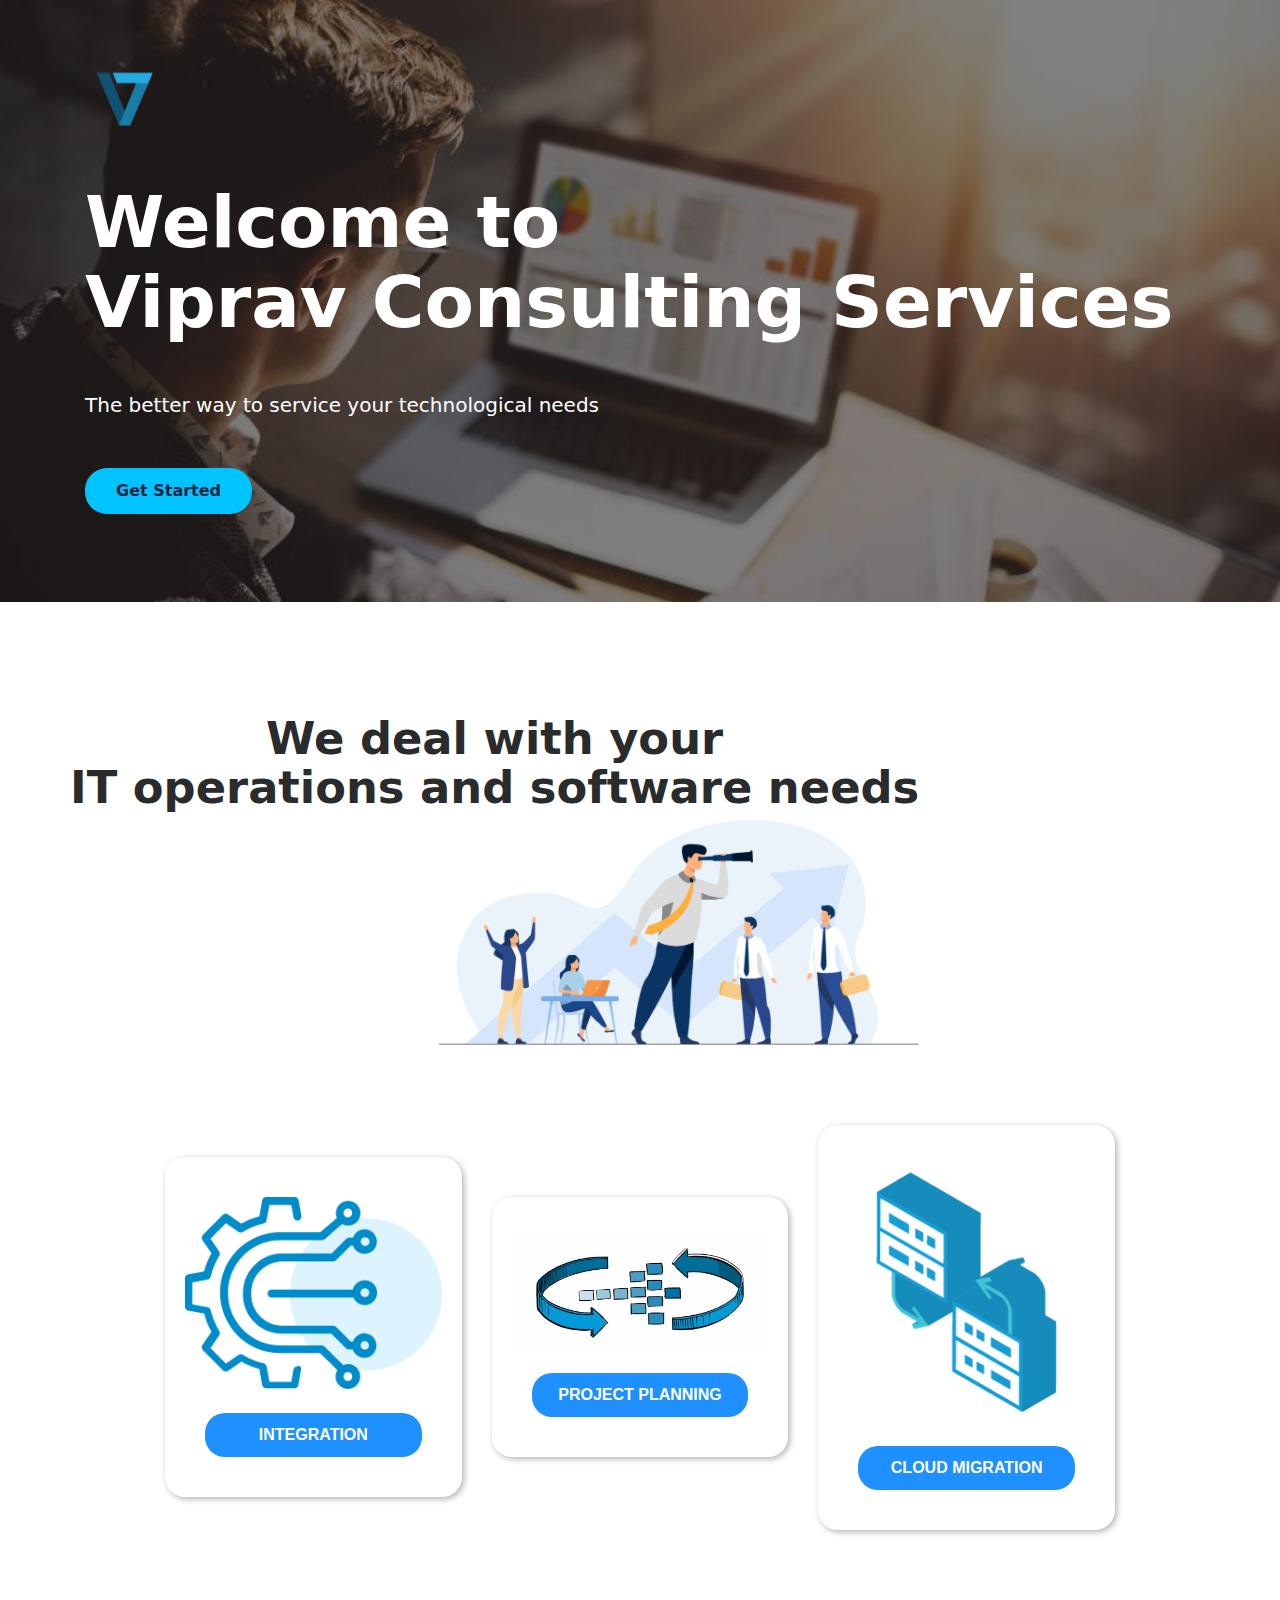
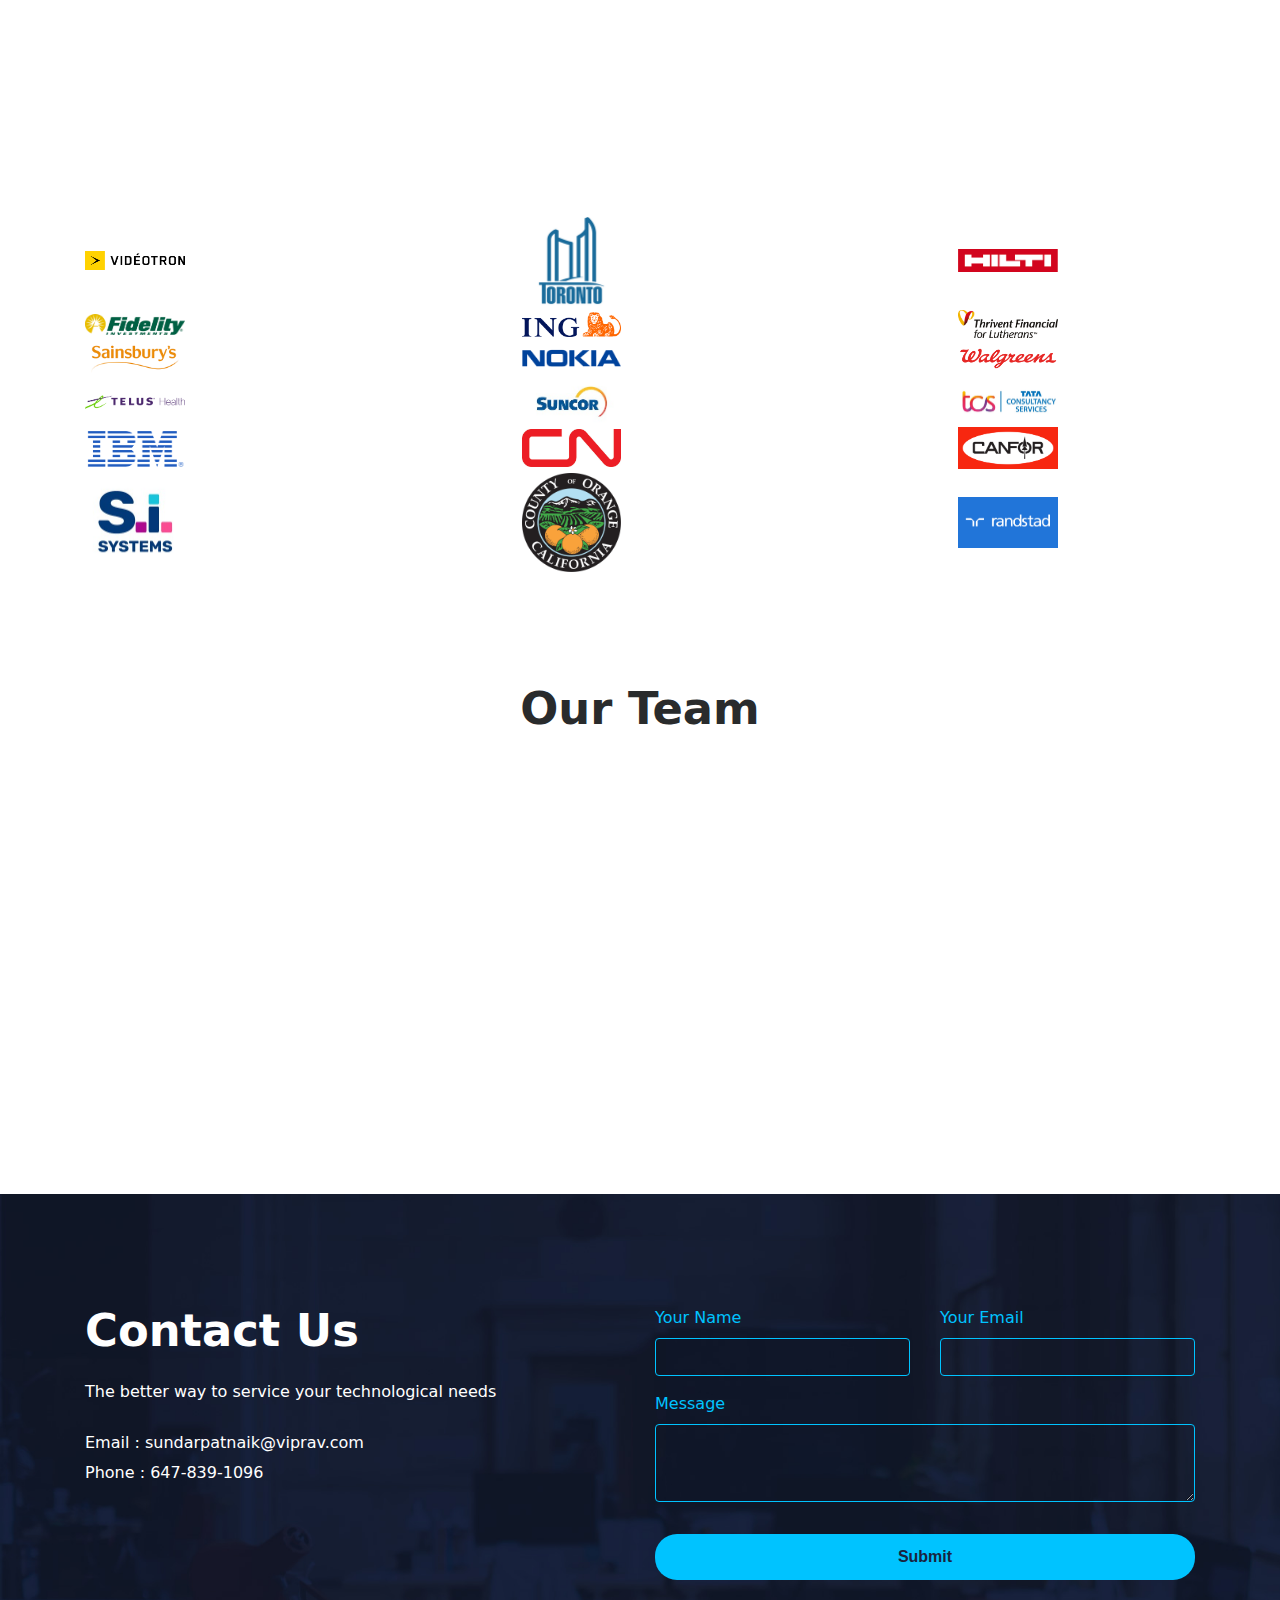
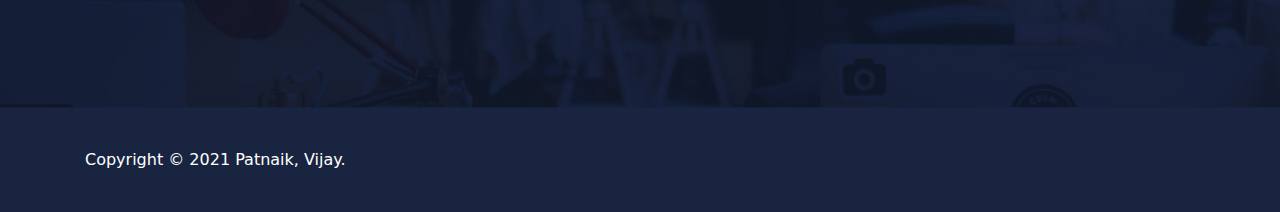
<file: index.html>
<!DOCTYPE html>
<html lang="zh-TW">
  <head>
    <meta charset="UTF-8" />
    <meta
      name="viewport"
      content="width=device-width, initial-scale=1, shrink-to-fit=no"
    />
    <title>Viprav Consulting Services</title>
    <meta name="description" content="Free bootstrap template Atlas" />
    <link
      rel="icon"
      href="img/newVipravLogo.png"
      sizes="32x32"
      type="image/png"
    />
    <!-- custom.css -->
    <link rel="stylesheet" href="css/custom.css" />
    <!-- bootstrap.min.css -->
    <link rel="stylesheet" href="css/bootstrap.min.css" />
    <!-- font-awesome -->
    <link rel="stylesheet" href="font-awesome-4.7.0/css/font-awesome.min.css" />
    <!-- AOS -->
    <link rel="stylesheet" href="css/aos.css" />
    <!-- my css -->
    <link rel="stylesheet" href="css/style.css" />
  </head>

  <body>
    <!-- banner -->
    <div
      class="jumbotron jumbotron-fluid"
      id="banner"
      style="
        background-image: linear-gradient(
            rgba(0, 0, 0, 0.5),
            rgba(0, 0, 0, 0.5)
          ),
          url(img/digital2.jpg);
      "
    >
      <div class="container text-center text-md-left">
        <header>
          <div class="row justify-content-between">
            <div class="col-2">
              <img src="img/newVipravLogo2.png" alt="logo" />
            </div>
            <!-- <div class="col-6 align-self-center text-right">
                        <a href="#contact" class="text-white lead">Get Early Access</a>
                    </div> -->
          </div>
        </header>
        <h1
          data-aos="fade"
          data-aos-easing="linear"
          data-aos-duration="1000"
          data-aos-once="true"
          class="display-3 text-white font-weight-bold my-5"
        >
          Welcome to<br />
          Viprav Consulting Services
        </h1>
        <p
          data-aos="fade"
          data-aos-easing="linear"
          data-aos-duration="1000"
          data-aos-once="true"
          class="lead text-white my-4"
        >
          The better way to service your technological needs
        </p>
        <a
          href="#contact"
          data-aos="fade"
          data-aos-easing="linear"
          data-aos-duration="1000"
          data-aos-once="true"
          class="btn my-4 font-weight-bold atlas-cta cta-green"
          >Get Started</a
        >
        <!-- <a href="EmployeeRegistration.html">Employee Registration</a> -->
      </div>
    </div>
    <!-- three-blcok -->
    <div
      class="jumbotron jumbotron-fluid feature"
      style="background: white; text-align: center"
    >
      <div class="container my-5">
        <div class="row justify-content-between text-center text-md-right">
          <div
            data-aos="fade-right"
            data-aos-duration="1000"
            data-aos-once="true"
          >
            <h2 class="font-weight-bold" style="text-align: center">
              We deal with your<br />IT operations and software needs
            </h2>
            <img
              src="img/operations.png"
              alt="operations"
              style="float: right; width: auto"
            />
          </div>
          <div class="container">
            <main class="grid">
              <article>
                <img src="img/integration.png" alt="integration" />
                <div class="text">
                  <br />
                  <button>Integration</button>
                </div>
              </article>
              <article>
                <img src="img/project planning.png" alt="project planning" />
                <div class="text">
                  <br />
                  <button>Project Planning</button>
                </div>
              </article>
              <article>
                <img src="img/clustering.png" alt="clustering" />
                <div class="text">
                  <br />
                  <button>Cloud Migration</button>
                </div>
              </article>
            </main>
          </div>
        </div>
      </div>
    </div>
    <!-- client -->
    <div
      data-aos="fade-right"
      data-aos-delay="200"
      data-aos-duration="1000"
      data-aos-once="true"
    >
      <h2 class="text-center font-weight-bold d-block mb-3">
        Our Happy Clients
      </h2>
      <br />
    </div>
    <div class="row" id="clients">
      <div class="column">
        <img src="img/companies/0.5.png" style="width: 30%" />
      </div>
      <div class="column">
        <img src="img/companies/0.png" style="width: 30%" />
      </div>
      <div class="column">
        <img src="img/companies/1.png" style="width: 30%" />
      </div>
      <div class="column">
        <img src="img/companies/2.png" style="width: 30%" />
      </div>
      <div class="column">
        <img src="img/companies/3.png" style="width: 30%" />
      </div>
      <div class="column">
        <img src="img/companies/4.gif" style="width: 30%" />
      </div>
      <div class="column">
        <img src="img/companies/5.png" style="width: 30%" />
      </div>
      <div class="column">
        <img src="img/companies/6.png" style="width: 30%" />
      </div>
      <div class="column">
        <img src="img/companies/7.png" style="width: 30%" />
      </div>
      <div class="column">
        <img src="img/companies/8.png" style="width: 30%" />
      </div>
      <div class="column">
        <img src="img/companies/9.jpg" style="width: 30%" />
      </div>
      <div class="column">
        <img src="img/companies/10.jpg" style="width: 30%" />
      </div>
      <div class="column">
        <img src="img/companies/11.png" style="width: 30%" />
      </div>
      <div class="column">
        <img src="img/companies/12.png" style="width: 30%" />
      </div>
      <div class="column">
        <img src="img/companies/13.png" style="width: 30%" />
      </div>
      <!-- <div class="column">
        <img src="img/companies/14.jpg" style="width: 30%" />
      </div> -->
      <div class="column">
        <img src="img/companies/14_1.jpg" style="width: 30%" />
      </div>
      <div class="column">
        <img src="img/companies/15.jpg" style="width: 30%" />
      </div>
      <div class="column">
        <img src="img/companies/16.png" style="width: 30%" />
      </div>
    </div>

    <!-- Header -->

    <!-- price table -->
    <div class="container my-5 py-2" id="price-table">
      <h2 class="text-center font-weight-bold d-block mb-3">Our Team</h2>
      <div class="row">
        <div
          data-aos="fade-right"
          data-aos-delay="200"
          data-aos-duration="1000"
          data-aos-once="true"
          class="col-md-4 text-center py-4 mt-5"
        >
          <h3 class="my-3">Vijay Patnaik</h3>
          <h5><i>Integration & Cloud Developer </i></h5>
          <br />
          <!-- <img src="img/Vijay.jpg" alt="Vijay" style="width: 65%;"><br> -->
          <br />
          <a
            href="https://www.linkedin.com/in/vijay-sai-patnaik-50795b151"
            target="”_blank”"
            class="btn my-4 font-weight-bold atlas-cta cta-ghost"
            >Connect <img src="img/newtab.png" alt=""
          /></a>
        </div>
        <div
          data-aos="fade-up"
          data-aos-duration="1000"
          data-aos-once="true"
          class="col-md-4 text-center py-4 mt-5 rounded"
          id="price-table__premium"
        >
          <h3 class="my-3">Sundar Patnaik</h3>
          <h5><i>CEO & Principal Integration Consultant</i></h5>
          <br />
          <!-- <img src="img/daddy.jpeg" alt="daddy" style="width: 75%;"><br> -->
          <a
            href="https://www.linkedin.com/in/sundar-patnaik-8012473"
            target="”_blank”"
            class="btn my-4 font-weight-bold atlas-cta cta-green"
            >Connect <img src="img/newtab.png" alt="" id="newtab"
          /></a>
        </div>
        <div
          data-aos="fade-left"
          data-aos-delay="200"
          data-aos-duration="1000"
          data-aos-once="true"
          class="col-md-4 text-center py-4 mt-5"
        >
          <h3 class="my-3">Sailata Patnaik</h3>
          <h5><i>Senior Integration Consultant</i></h5>
          <br /><br />
          <!-- <img src="img/finalmom.jfif" alt="mommy" style="width: 90%;"><br><br> -->
          <a
            href="https://www.linkedin.com/in/sailata-patnaik-632a0948"
            target="”_blank”"
            class="btn my-4 font-weight-bold atlas-cta cta-ghost"
            >Connect <img src="img/newtab.png" alt="" id="newtab"
          /></a>
        </div>
      </div>
    </div>

    <!-- contact -->
    <div
      class="jumbotron jumbotron-fluid"
      id="contact"
      style="background-image: url(img/contact-bk.jpg)"
    >
      <div class="container my-5">
        <div class="row justify-content-between">
          <div class="col-md-6 text-white">
            <h2 class="font-weight-bold">Contact Us</h2>
            <p class="my-4">
              The better way to service your technological needs
            </p>
            <ul class="list-unstyled">
              <li>Email : sundarpatnaik@viprav.com</li>
              <li>Phone : 647-839-1096</li>
            </ul>
          </div>
          <div class="col-md-6">
            <form>
              <div class="row">
                <div class="form-group col-md-6">
                  <label for="name">Your Name</label>
                  <input type="name" class="form-control" id="name" />
                </div>
                <div class="form-group col-md-6">
                  <label for="Email">Your Email</label>
                  <input type="email" class="form-control" id="Email" />
                </div>
              </div>
              <div class="form-group">
                <label for="message">Message</label>
                <textarea class="form-control" id="message" rows="3"></textarea>
              </div>
              <button
                type="submit"
                class="
                  btn
                  font-weight-bold
                  atlas-cta atlas-cta-wide
                  cta-green
                  my-3
                "
              >
                Submit
              </button>
            </form>
          </div>
        </div>
      </div>
    </div>

    <!-- copyright -->
    <div class="jumbotron jumbotron-fluid" id="copyright">
      <div class="container">
        <div class="row justify-content-between">
          <div
            class="
              col-md-6
              text-white
              align-self-center
              text-center text-md-left
              my-2
            "
          >
            Copyright © 2021 Patnaik, Vijay.
          </div>
          <!-- <div class="col-md-6 align-self-center text-center text-md-right my-2" id="social-media">
                    <a href="#" class="d-inline-block text-center ml-2">
                    	<i class="fa fa-facebook" aria-hidden="true"></i>
                    </a>
                    <a href="#" class="d-inline-block text-center ml-2">
                    	<i class="fa fa-linkedin" aria-hidden="true"></i>
                    </a>
                </div> -->
        </div>
      </div>
    </div>

    <!-- AOS -->
    <script src="js/aos.js"></script>
    <script>
      AOS.init({});
    </script>
  </body>
</html>
</file>
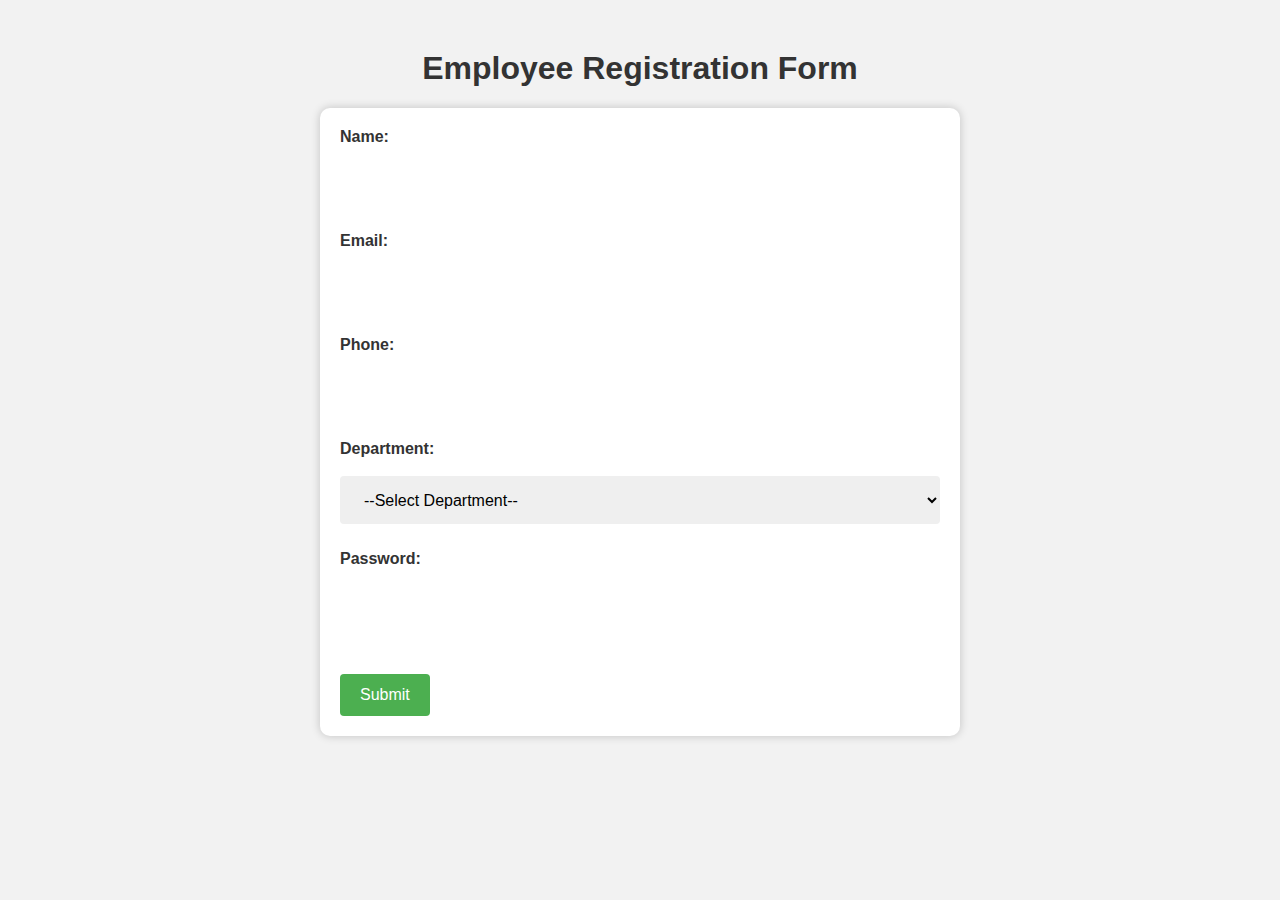
<file: EmployeeRegistration.html>
<!DOCTYPE html>
<html>
  <head>
    <title>Employee Registration</title>
    <link rel="stylesheet" type="text/css" href="EmpStyle.css">
  </head>
  <body>
    <h1>Employee Registration Form</h1>
    <form>
      <label for="name">Name:</label>
      <input type="text" id="name" name="name" required><br><br>
      
      <label for="email">Email:</label>
      <input type="email" id="email" name="email" required><br><br>
      
      <label for="phone">Phone:</label>
      <input type="tel" id="phone" name="phone" required><br><br>
      
      <label for="department">Department:</label>
      <select id="department" name="department" required>
        <option value="">--Select Department--</option>
        <option value="sales">Sales</option>
        <option value="marketing">Marketing</option>
        <option value="finance">Finance</option>
        <option value="hr">Human Resources</option>
      </select><br><br>
      
      <label for="password">Password:</label>
      <input type="password" id="password" name="password" required><br><br>
      
      <input type="submit" value="Submit">
    </form>
  </body>
</html>
</file>
<file: css/custom.css>
/********** common setting **********/
h2 {
    font-size: 2.8rem !important;
    font-weight: 700;
}

h4 {
    align-items: flex-end;
    align-self: center;
}

a,
button {
    cursor: pointer;
}

.space {
    margin-top: 150px;
}

.jumbotron {
    margin-bottom: 0 !important;
}

.atlas-cta {
    border-radius: 22px !important;
    padding: 12px 30px !important;
    font-weight: 700;
    transition: .3s ease-in-out !important;
}

.atlas-cta:hover {
    text-decoration: none;
    transform: translateY(-5px);
}

.atlas-cta-wide {
    width: 100%;
}

.cta-green {
    background: #00c3ff;
    color: #192440;
}

.cta-green:hover {
    color: #ffffff;
    background: #008cff;
}

.cta-blue {
    background: #192440;
    color: #ffffff;
}

.cta-blue:hover {
    color: #ffffff;
    background: #121a2e;
}

.cta-ghost {
    border: 2px solid #192440 !important;
    color: #192440;
}

.cta-ghost:hover {
    color: #ffffff;
    background: #121a2e;
}

#banner {
    background-size: cover;
}

/********** banner **********/
#banner header {
    overflow: hidden;
}

#banner header img {
    max-width: 80px;
}

/********** feature (skew background) **********/
.feature img {
    width: 100%;
    max-width: 480px;
}

#description h4 {
    margin-top: 100px;
    top: 100%;
}

#feature-first {
    background: linear-gradient(168deg, #ffffff 55%, #00c3ff 0);
}

#feature-last {
    background: #00c3ff;
}

/********** price table **********/
#price-table {
    padding-top: 4rem !important;
    padding-bottom: 4rem !important;
}

#price-table__premium {
    background: #192440;
    color: #ffffff;
}

#price-table ul li {
    padding: 5px 0;
}

/********** contact **********/
#contact {
    background-size: cover;
}

#contact ul li {
    padding: 3px 0;
}

#contact form {
    color: #00c3ff;
}

#contact form input,
#contact form textarea {
    background: transparent;
    border: 1px solid #00c3ff;
    color: #ffffff;
}

/********** copyright **********/
#copyright {
    background: #192440;
    padding: 2rem 3rem;
}

#copyright #social-media a {
    width: 40px;
    height: 40px;
    border-radius: 99%;
    background: #ffffff;
    transition: .4s ease;
}

#copyright #social-media a i {
    color: #192440;
    font-size: 1.2rem;
    line-height: 40px;
}

#copyright #social-media a:hover {
    background: #00c3ff;
}

#copyright #social-media a:hover i {
    color: #ffffff;
}

/********** RWD **********/
@media (max-width: 575px) {
    #banner h1 {
        font-size: 3.6rem;
    }
}
</file>
<file: css/style.css>
body {
  background: white;
}

html {
  scroll-behavior: smooth;
}

* {
  box-sizing: border-box;
}

a > img {
  width: 8%;
  padding-left: 10px;
}

#clients div {
  display: flex;
  margin: 0 auto;
  padding-left: 100px;
}

.column {
  flex: auto;
  padding: 0 5px;
  width: 30%;
  height: fit-content;
  align-self: center;
}

.grid > article > img {
  padding-top: 20px;
  align-self: center;
  width: 100%;
  height: auto;
}

.slide > img {
  width: 20%;
  height: 10%;
  flex-direction: row;
}

.grid {
  margin: 80px;
  display: grid;
  grid-template-columns: repeat(3, 1fr);
  grid-gap: 30px;
  align-items: center;
}

.grid > article {
  background: white;
  border: none;
  box-shadow: 2px 2px 6px 0px rgba(0, 0, 0, 0.3);
  border-radius: 20px;
  text-align: center;
  width: 250px;
  transition: transform 0.3s;
  width: 100%;
  border-top-left-radius: 20px;
  border-top-right-radius: 20px;
  padding: 20px 20px 20px 20px;
}

.grid > article:hover {
  transform: translate(5px);
  box-shadow: 2px 2px 26px 0px rgba(0, 0, 0, 0.3);
}

.text {
  padding: 0 20px 20px;
}

.text h3 {
  text-transform: uppercase;
}

.text button {
  background: dodgerblue;
  border-radius: 20px;
  border: none;
  color: white;
  padding: 10px;
  width: 100%;
  font-weight: 600;
  text-transform: uppercase;
  cursor: auto;
}
</file>
<file: EmpStyle.css>
/* Body Styles */
body {
  background-color: #f2f2f2;
  font-family: Arial, sans-serif;
}

/* Header Styles */
h1 {
  color: #333;
  text-align: center;
  margin-top: 50px;
}

/* Form Styles */
form {
  margin: 0 auto;
  max-width: 600px;
  padding: 20px;
  background-color: #fff;
  border-radius: 10px;
  box-shadow: 0 0 10px rgba(0, 0, 0, 0.2);
}

label {
  display: block;
  font-weight: bold;
  margin-bottom: 10px;
  color: #333;
}

input[type="text"],
input[type="email"],
input[type="tel"],
select,
input[type="password"] {
  border: 1px solid #ccc;
  width: 100%;
  padding: 12px 20px;
  margin: 8px 0;
  box-sizing: border-box;
  border: none;
  border-radius: 4px;
  font-size: 16px;
}

input[type="submit"] {
  background-color: #4CAF50;
  color: white;
  padding: 12px 20px;
  margin-top: 20px;
  border: none;
  border-radius: 4px;
  cursor: pointer;
  font-size: 16px;
}

input[type="submit"]:hover {
  background-color: #45a049;
}

select {
  height: 48px;
}

/* Responsive Styles */
@media only screen and (max-width: 600px) {
  form {
    width: 100%;
  }
}
</file>
